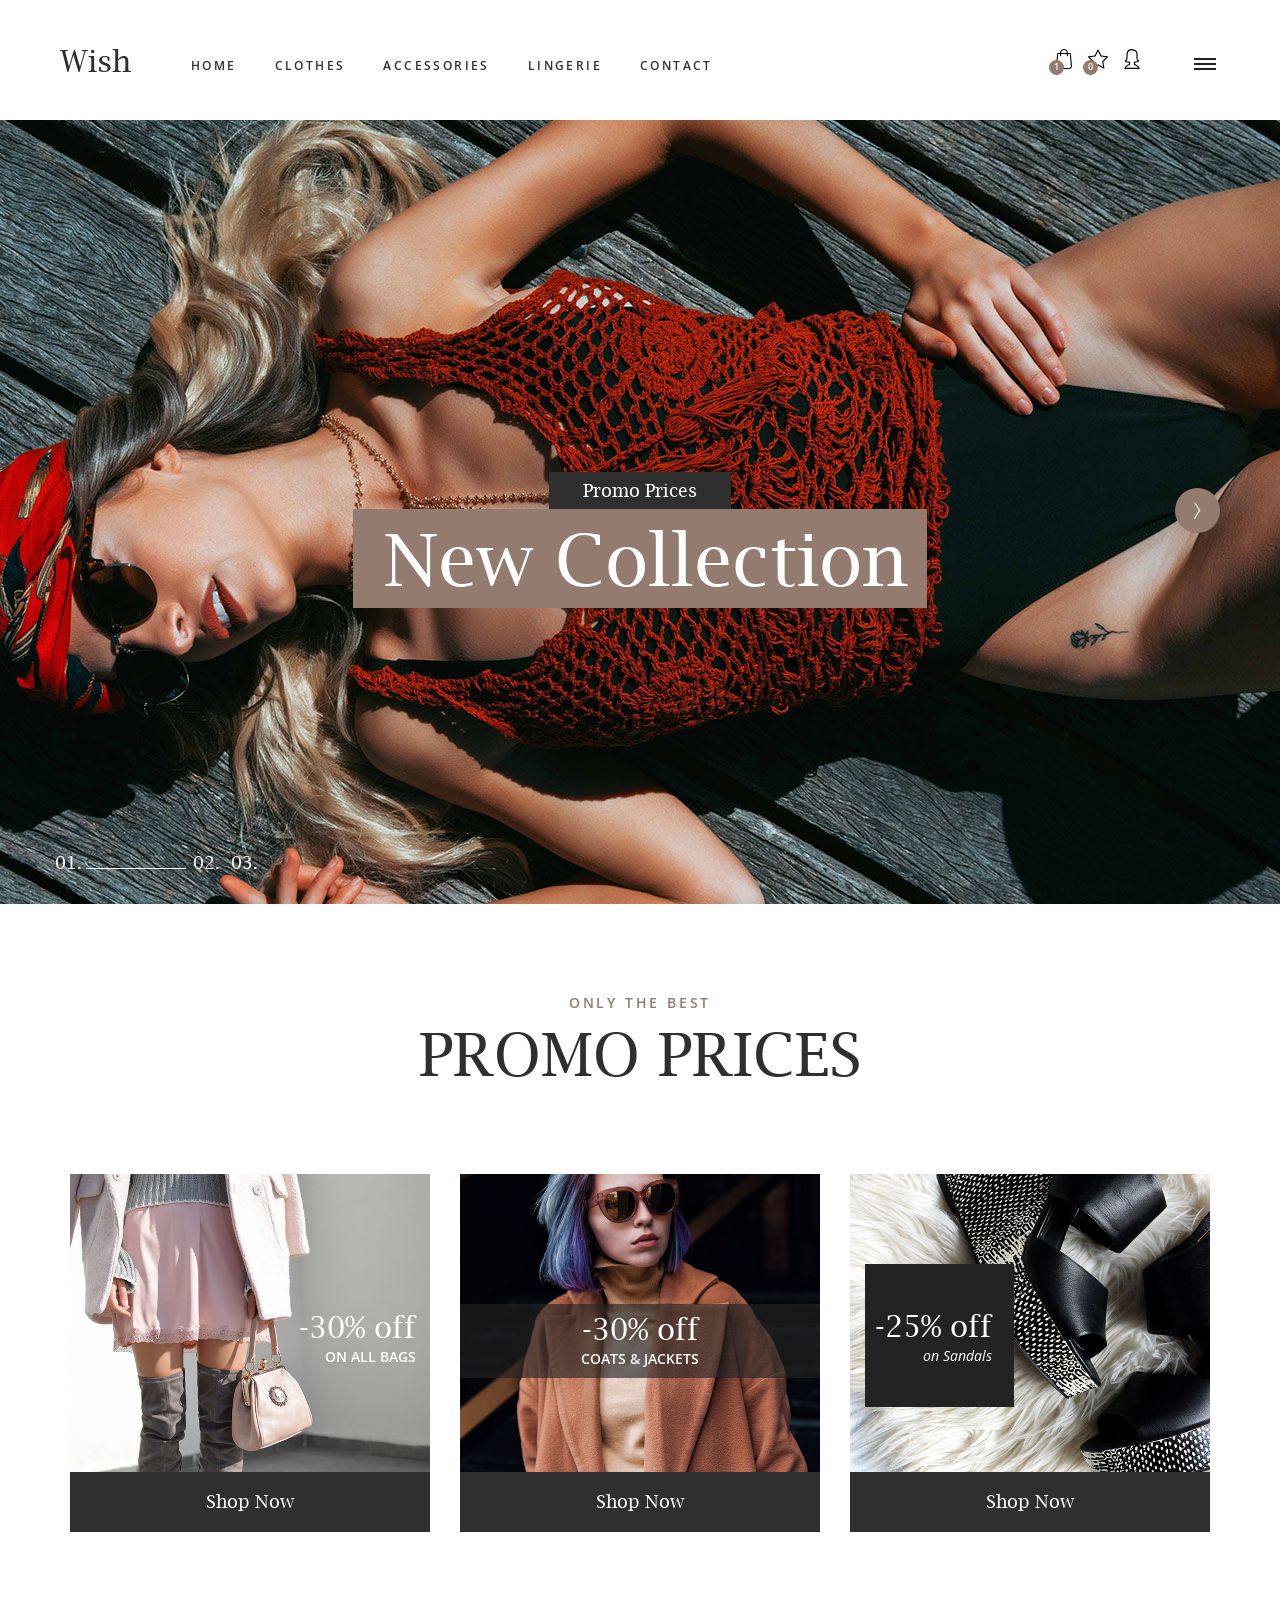
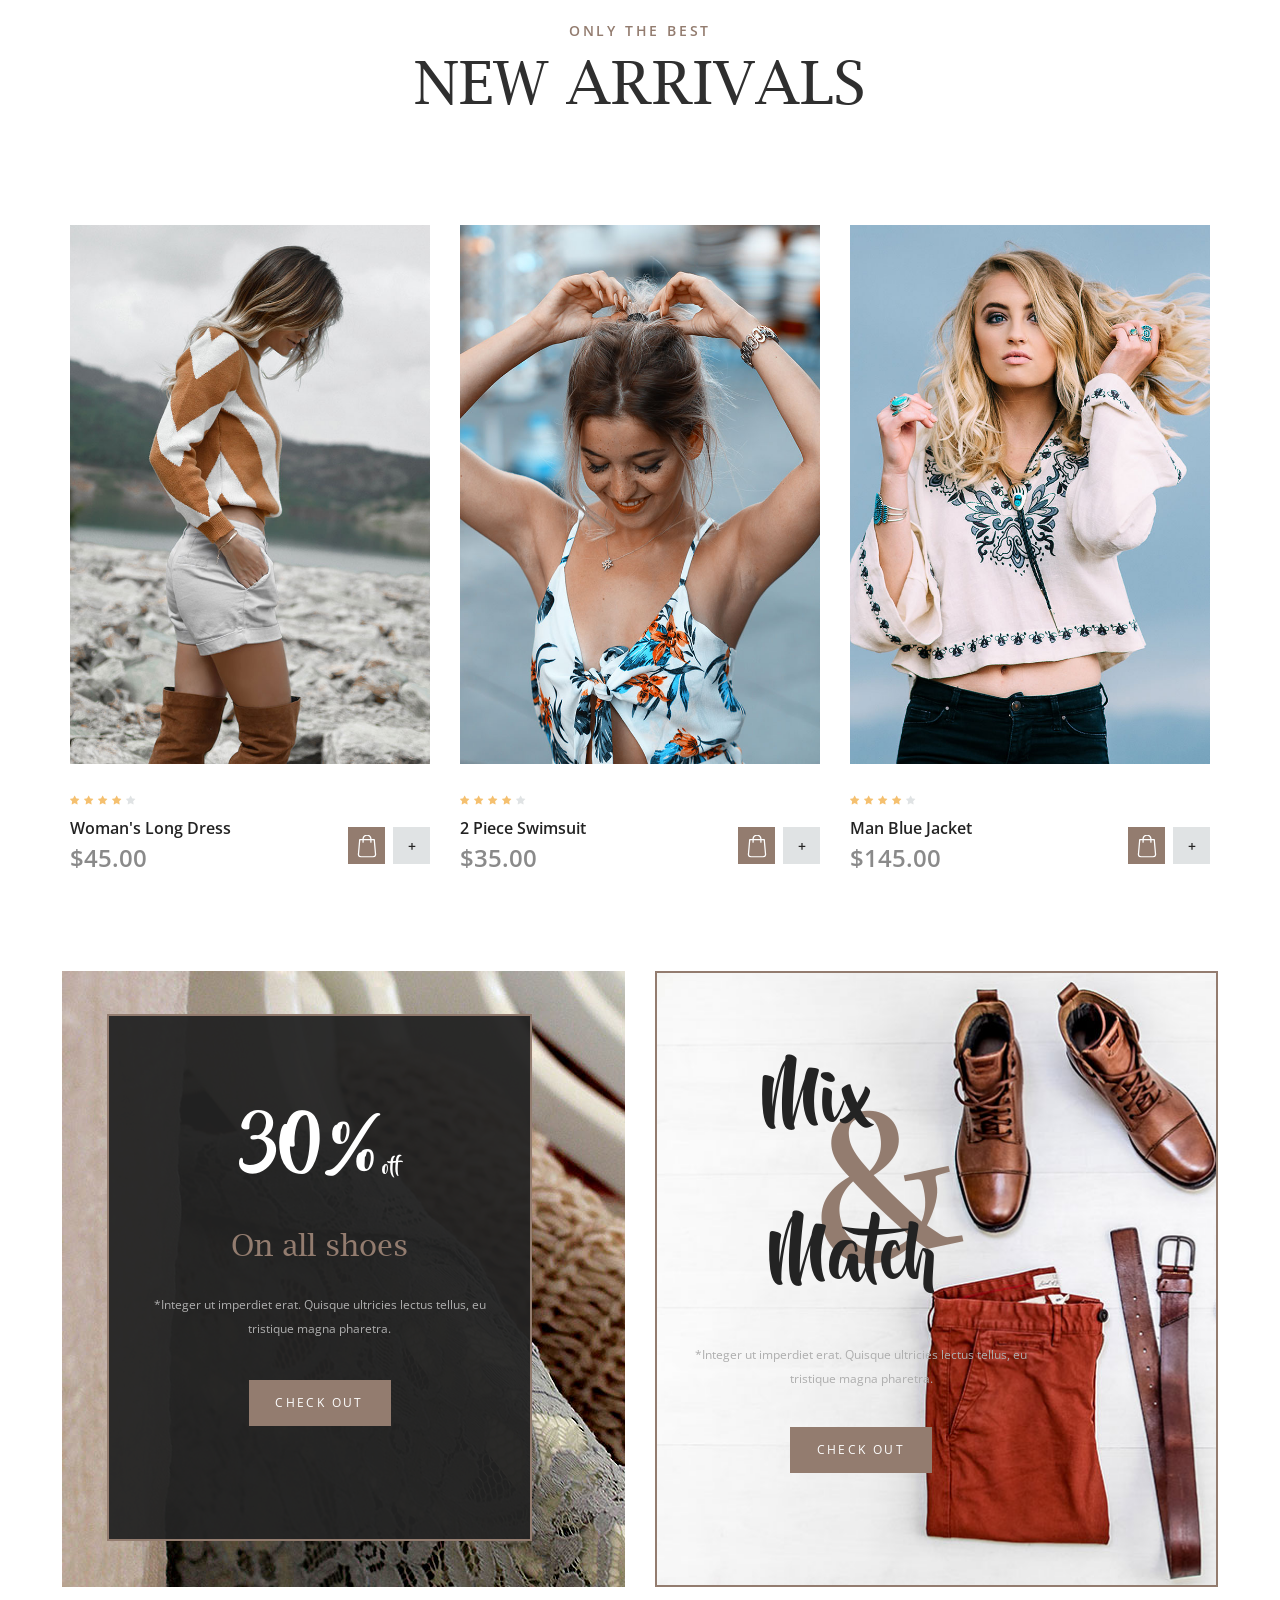
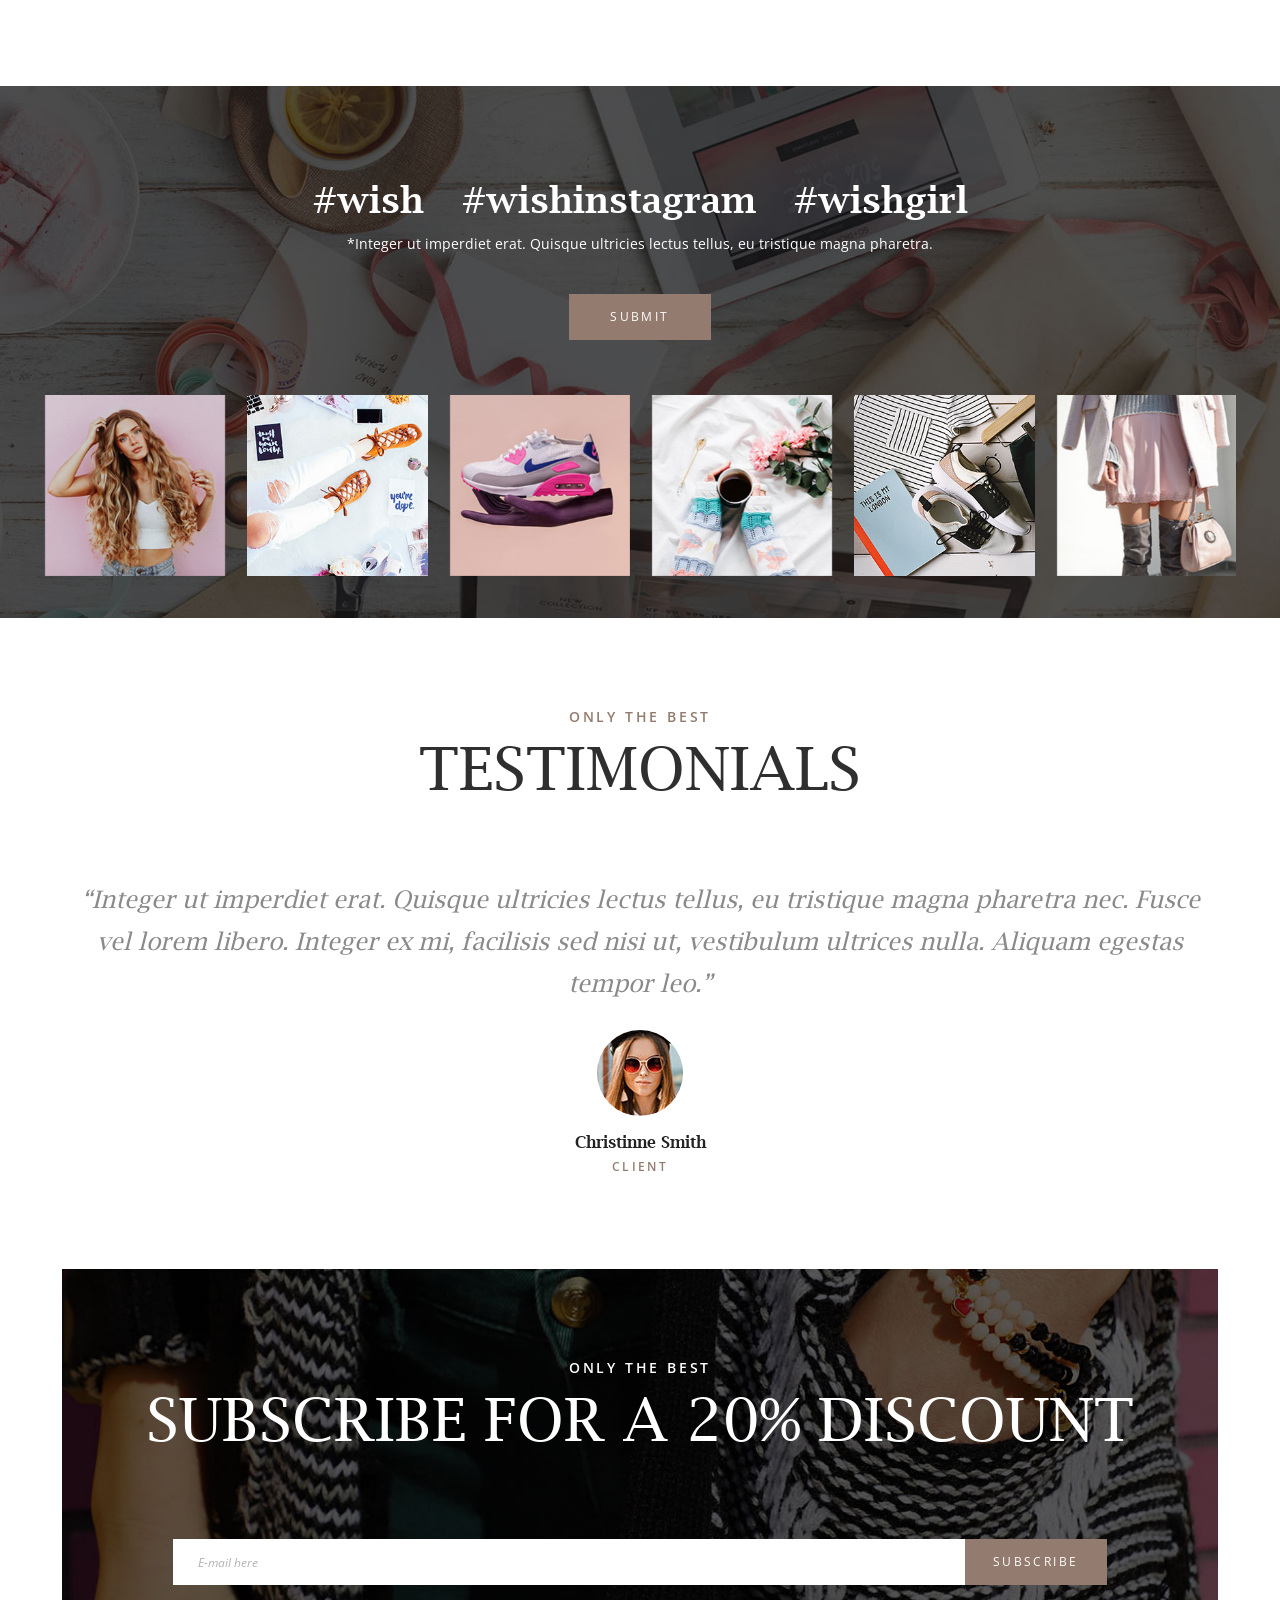
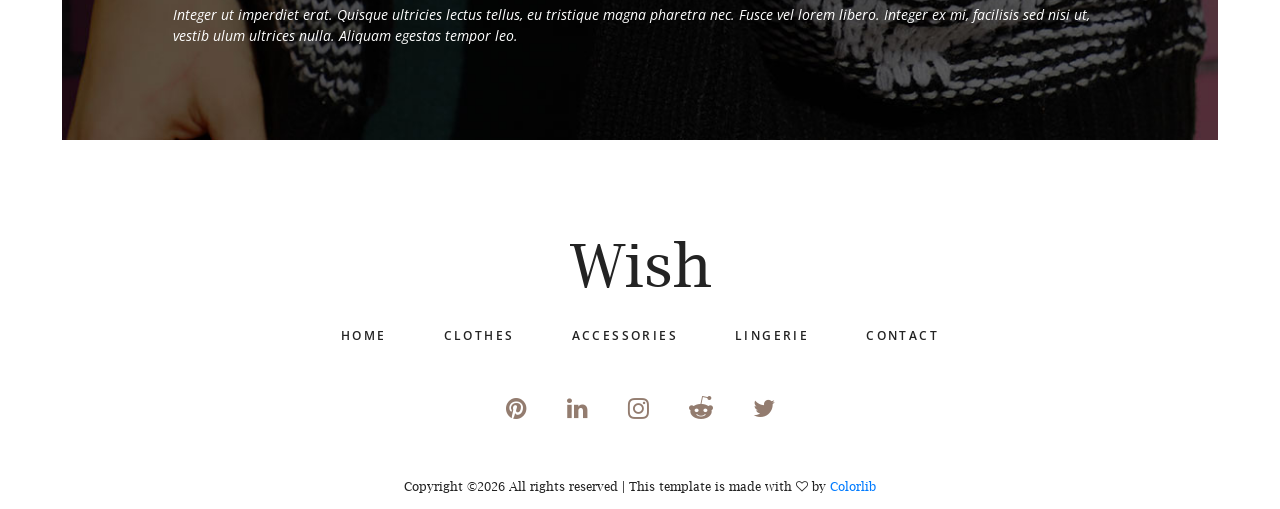
<file: Show room/index.html>
<!DOCTYPE html>
<html lang="en">
<head>
<title>Wish</title>
<meta charset="utf-8">
<meta http-equiv="X-UA-Compatible" content="IE=edge">
<meta name="description" content="Wish shop project">
<meta name="viewport" content="width=device-width, initial-scale=1">
<link rel="stylesheet" type="text/css" href="styles/bootstrap4/bootstrap.min.css">
<link href="plugins/font-awesome-4.7.0/css/font-awesome.min.css" rel="stylesheet" type="text/css">
<link rel="stylesheet" type="text/css" href="plugins/OwlCarousel2-2.2.1/owl.carousel.css">
<link rel="stylesheet" type="text/css" href="plugins/OwlCarousel2-2.2.1/owl.theme.default.css">
<link rel="stylesheet" type="text/css" href="plugins/OwlCarousel2-2.2.1/animate.css">
<link href="plugins/colorbox/colorbox.css" rel="stylesheet" type="text/css">
<link rel="stylesheet" type="text/css" href="styles/main_styles.css">
<link rel="stylesheet" type="text/css" href="styles/responsive.css">
</head>
<body>

<div class="super_container">
	
	<!-- Header -->

	<header class="header">
		<div class="header_inner d-flex flex-row align-items-center justify-content-start">
			<div class="logo"><a href="#">Wish</a></div>
			<nav class="main_nav">
				<ul>
					<li><a href="#">home</a></li>
					<li><a href="categories.html">clothes</a></li>
					<li><a href="categories.html">accessories</a></li>
					<li><a href="categories.html">lingerie</a></li>
					<li><a href="contact.html">contact</a></li>
				</ul>
			</nav>
			<div class="header_content ml-auto">
				<div class="search header_search">
					<form action="#">
						<input type="search" class="search_input" required="required">
						<button type="submit" id="search_button" class="search_button"><img src="images/magnifying-glass.svg" alt=""></button>
					</form>
				</div>
				<div class="shopping">
					<!-- Cart -->
					<a href="#">
						<div class="cart">
							<img src="images/shopping-bag.svg" alt="">
							<div class="cart_num_container">
								<div class="cart_num_inner">
									<div class="cart_num">1</div>
								</div>
							</div>
						</div>
					</a>
					<!-- Star -->
					<a href="#">
						<div class="star">
							<img src="images/star.svg" alt="">
							<div class="star_num_container">
								<div class="star_num_inner">
									<div class="star_num">0</div>
								</div>
							</div>
						</div>
					</a>
					<!-- Avatar -->
					<a href="#">
						<div class="avatar">
							<img src="images/avatar.svg" alt="">
						</div>
					</a>
				</div>
			</div>

			<div class="burger_container d-flex flex-column align-items-center justify-content-around menu_mm"><div></div><div></div><div></div></div>
		</div>
	</header>

	<!-- Menu -->

	<div class="menu d-flex flex-column align-items-end justify-content-start text-right menu_mm trans_400">
		<div class="menu_close_container"><div class="menu_close"><div></div><div></div></div></div>
		<div class="logo menu_mm"><a href="#">Wish</a></div>
		<div class="search">
			<form action="#">
				<input type="search" class="search_input menu_mm" required="required">
				<button type="submit" id="search_button_menu" class="search_button menu_mm"><img class="menu_mm" src="images/magnifying-glass.svg" alt=""></button>
			</form>
		</div>
		<nav class="menu_nav">
			<ul class="menu_mm">
				<li class="menu_mm"><a href="#">home</a></li>
				<li class="menu_mm"><a href="#">clothes</a></li>
				<li class="menu_mm"><a href="#">accessories</a></li>
				<li class="menu_mm"><a href="#">lingerie</a></li>
				<li class="menu_mm"><a href="#">contact</a></li>
			</ul>
		</nav>
	</div>

	<!-- Home -->

	<div class="home">
		
		<!-- Home Slider -->

		<div class="home_slider_container">
			<div class="owl-carousel owl-theme home_slider">
				
				<!-- Home Slider Item -->
				<div class="owl-item">
					<div class="home_slider_background" style="background-image:url(images/home_slider_1.jpg)"></div>
					<div class="home_slider_content">
						<div class="home_slider_content_inner">
							<div class="home_slider_subtitle">Promo Prices</div>
							<div class="home_slider_title">New Collection</div>
						</div>	
					</div>
				</div>

				<!-- Home Slider Item -->
				<div class="owl-item">
					<div class="home_slider_background" style="background-image:url(images/home_slider_1.jpg)"></div>
					<div class="home_slider_content">
						<div class="home_slider_content_inner">
							<div class="home_slider_subtitle">Promo Prices</div>
							<div class="home_slider_title">New Collection</div>
						</div>	
					</div>
				</div>

				<!-- Home Slider Item -->
				<div class="owl-item">
					<div class="home_slider_background" style="background-image:url(images/home_slider_1.jpg)"></div>
					<div class="home_slider_content">
						<div class="home_slider_content_inner">
							<div class="home_slider_subtitle">Promo Prices</div>
							<div class="home_slider_title">New Collection</div>
						</div>	
					</div>
				</div>

			</div>
			
			<!-- Home Slider Nav -->

			<div class="home_slider_next d-flex flex-column align-items-center justify-content-center"><img src="images/arrow_r.png" alt=""></div>

			<!-- Home Slider Dots -->

			<div class="home_slider_dots_container">
				<div class="container">
					<div class="row">
						<div class="col">
							<div class="home_slider_dots">
								<ul id="home_slider_custom_dots" class="home_slider_custom_dots">
									<li class="home_slider_custom_dot active">01.<div></div></li>
									<li class="home_slider_custom_dot">02.<div></div></li>
									<li class="home_slider_custom_dot">03.<div></div></li>
								</ul>
							</div>
						</div>
					</div>
				</div>		
			</div>
		</div>
	</div>

	<!-- Promo -->

	<div class="promo">
		<div class="container">
			<div class="row">
				<div class="col">
					<div class="section_title_container text-center">
						<div class="section_subtitle">only the best</div>
						<div class="section_title">promo prices</div>
					</div>
				</div>
			</div>
			<div class="row promo_container">

				<!-- Promo Item -->
				<div class="col-lg-4 promo_col">
					<div class="promo_item">
						<div class="promo_image">
							<img src="images/promo_1.jpg" alt="">
							<div class="promo_content promo_content_1">
								<div class="promo_title">-30% off</div>
								<div class="promo_subtitle">on all bags</div>
							</div>
						</div>
						<div class="promo_link"><a href="#">Shop Now</a></div>
					</div>
				</div>

				<!-- Promo Item -->
				<div class="col-lg-4 promo_col">
					<div class="promo_item">
						<div class="promo_image">
							<img src="images/promo_2.jpg" alt="">
							<div class="promo_content promo_content_2">
								<div class="promo_title">-30% off</div>
								<div class="promo_subtitle">coats & jackets</div>
							</div>
						</div>
						<div class="promo_link"><a href="#">Shop Now</a></div>
					</div>
				</div>

				<!-- Promo Item -->
				<div class="col-lg-4 promo_col">
					<div class="promo_item">
						<div class="promo_image">
							<img src="images/promo_3.jpg" alt="">
							<div class="promo_content promo_content_3">
								<div class="promo_title">-25% off</div>
								<div class="promo_subtitle">on Sandals</div>
							</div>
						</div>
						<div class="promo_link"><a href="#">Shop Now</a></div>
					</div>
				</div>

			</div>
		</div>
	</div>

	<!-- New Arrivals -->

	<div class="arrivals">
		<div class="container">
			<div class="row">
				<div class="col">
					<div class="section_title_container text-center">
						<div class="section_subtitle">only the best</div>
						<div class="section_title">new arrivals</div>
					</div>
				</div>
			</div>
			<div class="row products_container">

				<!-- Product -->
				<div class="col-lg-4 product_col">
					<div class="product">
						<div class="product_image">
							<img src="images/product_1.jpg" alt="">
						</div>
						<div class="rating rating_4">
							<i class="fa fa-star"></i>
							<i class="fa fa-star"></i>
							<i class="fa fa-star"></i>
							<i class="fa fa-star"></i>
							<i class="fa fa-star"></i>
						</div>
						<div class="product_content clearfix">
							<div class="product_info">
								<div class="product_name"><a href="product.html">Woman's Long Dress</a></div>
								<div class="product_price">$45.00</div>
							</div>
							<div class="product_options">
								<div class="product_buy product_option"><img src="images/shopping-bag-white.svg" alt=""></div>
								<div class="product_fav product_option">+</div>
							</div>
						</div>
					</div>
				</div>

				<!-- Product -->
				<div class="col-lg-4 product_col">
					<div class="product">
						<div class="product_image">
							<img src="images/product_2.jpg" alt="">
						</div>
						<div class="rating rating_4">
							<i class="fa fa-star"></i>
							<i class="fa fa-star"></i>
							<i class="fa fa-star"></i>
							<i class="fa fa-star"></i>
							<i class="fa fa-star"></i>
						</div>
						<div class="product_content clearfix">
							<div class="product_info">
								<div class="product_name"><a href="product.html">2 Piece Swimsuit</a></div>
								<div class="product_price">$35.00</div>
							</div>
							<div class="product_options">
								<div class="product_buy product_option"><img src="images/shopping-bag-white.svg" alt=""></div>
								<div class="product_fav product_option">+</div>
							</div>
						</div>
					</div>
				</div>

				<!-- Product -->
				<div class="col-lg-4 product_col">
					<div class="product">
						<div class="product_image">
							<img src="images/product_3.jpg" alt="">
						</div>
						<div class="rating rating_4">
							<i class="fa fa-star"></i>
							<i class="fa fa-star"></i>
							<i class="fa fa-star"></i>
							<i class="fa fa-star"></i>
							<i class="fa fa-star"></i>
						</div>
						<div class="product_content clearfix">
							<div class="product_info">
								<div class="product_name"><a href="product.html">Man Blue Jacket</a></div>
								<div class="product_price">$145.00</div>
							</div>
							<div class="product_options">
								<div class="product_buy product_option"><img src="images/shopping-bag-white.svg" alt=""></div>
								<div class="product_fav product_option">+</div>
							</div>
						</div>
					</div>
				</div>

			</div>
		</div>
	</div>

	<!-- Extra -->

	<div class="extra clearfix">
		<div class="extra_promo extra_promo_1">
			<div class="extra_promo_image" style="background-image:url(images/extra_1.jpg)"></div>
			<div class="extra_1_content d-flex flex-column align-items-center justify-content-center text-center">
				<div class="extra_1_price">30%<span>off</span></div>
				<div class="extra_1_title">On all shoes</div>
				<div class="extra_1_text">*Integer ut imperdiet erat. Quisque ultricies lectus tellus, eu tristique magna pharetra.</div>
				<div class="button extra_1_button"><a href="checkout.html">check out</a></div>
			</div>
		</div>
		<div class="extra_promo extra_promo_2">
			<div class="extra_promo_image" style="background-image:url(images/extra_2.jpg)"></div>
			<div class="extra_2_content d-flex flex-column align-items-center justify-content-center text-center">
				<div class="extra_2_title">
					<div class="extra_2_center">&</div>
					<div class="extra_2_top">Mix</div>
					<div class="extra_2_bottom">Match</div>
				</div>
				<div class="extra_2_text">*Integer ut imperdiet erat. Quisque ultricies lectus tellus, eu tristique magna pharetra.</div>
				<div class="button extra_2_button"><a href="checkout.html">check out</a></div>
			</div>
		</div>
	</div>

	<!-- Gallery -->

	<div class="gallery">
		<div class="gallery_image" style="background-image:url(images/gallery.jpg)"></div>
		<div class="container">
			<div class="row">
				<div class="col">
					<div class="gallery_title text-center">
						<ul>
							<li><a href="#">#wish</a></li>
							<li><a href="#">#wishinstagram</a></li>
							<li><a href="#">#wishgirl</a></li>
						</ul>
					</div>
					<div class="gallery_text text-center">*Integer ut imperdiet erat. Quisque ultricies lectus tellus, eu tristique magna pharetra.</div>
					<div class="button gallery_button"><a href="#">submit</a></div>
				</div>
			</div>
		</div>	
		<div class="gallery_slider_container">
			
			<!-- Gallery Slider -->
			<div class="owl-carousel owl-theme gallery_slider">
				
				<!-- Gallery Item -->
				<div class="owl-item gallery_item">
					<a class="colorbox" href="images/gallery_1.jpg">
						<img src="images/gallery_1.jpg" alt="">
					</a>
				</div>

				<!-- Gallery Item -->
				<div class="owl-item gallery_item">
					<a class="colorbox" href="images/gallery_2.jpg">
						<img src="images/gallery_2.jpg" alt="">
					</a>
				</div>

				<!-- Gallery Item -->
				<div class="owl-item gallery_item">
					<a class="colorbox" href="images/gallery_3.jpg">
						<img src="images/gallery_3.jpg" alt="">
					</a>
				</div>

				<!-- Gallery Item -->
				<div class="owl-item gallery_item">
					<a class="colorbox" href="images/gallery_4.jpg">
						<img src="images/gallery_4.jpg" alt="">
					</a>
				</div>

				<!-- Gallery Item -->
				<div class="owl-item gallery_item">
					<a class="colorbox" href="images/gallery_5.jpg">
						<img src="images/gallery_5.jpg" alt="">
					</a>
				</div>

				<!-- Gallery Item -->
				<div class="owl-item gallery_item">
					<a class="colorbox" href="images/gallery_6.jpg">
						<img src="images/gallery_6.jpg" alt="">
					</a>
				</div>

			</div>
		</div>	
	</div>

	<!-- Testimonials -->

	<div class="testimonials">
		<div class="container">
			<div class="row">
				<div class="col">
					<div class="section_title_container text-center">
						<div class="section_subtitle">only the best</div>
						<div class="section_title">testimonials</div>
					</div>
				</div>
			</div>
			<div class="row test_slider_container">
				<div class="col">

					<!-- Testimonials Slider -->
					<div class="owl-carousel owl-theme test_slider text-center">

						<!-- Testimonial Item -->
						<div class="owl-item">
							<div class="test_text">“Integer ut imperdiet erat. Quisque ultricies lectus tellus, eu tristique magna pharetra nec. Fusce vel lorem libero. Integer ex mi, facilisis sed nisi ut, vestibulum ultrices nulla. Aliquam egestas tempor leo.”</div>
							<div class="test_content">
								<div class="test_image"><img src="images/testimonials.jpg" alt=""></div>
								<div class="test_name">Christinne Smith</div>
								<div class="test_title">client</div>
							</div>
						</div>

						<!-- Testimonial Item -->
						<div class="owl-item">
							<div class="test_text">“Integer ut imperdiet erat. Quisque ultricies lectus tellus, eu tristique magna pharetra nec. Fusce vel lorem libero. Integer ex mi, facilisis sed nisi ut, vestibulum ultrices nulla. Aliquam egestas tempor leo.”</div>
							<div class="test_content">
								<div class="test_image"><img src="images/testimonials.jpg" alt=""></div>
								<div class="test_name">Christinne Smith</div>
								<div class="test_title">client</div>
							</div>
						</div>

						<!-- Testimonial Item -->
						<div class="owl-item">
							<div class="test_text">“Integer ut imperdiet erat. Quisque ultricies lectus tellus, eu tristique magna pharetra nec. Fusce vel lorem libero. Integer ex mi, facilisis sed nisi ut, vestibulum ultrices nulla. Aliquam egestas tempor leo.”</div>
							<div class="test_content">
								<div class="test_image"><img src="images/testimonials.jpg" alt=""></div>
								<div class="test_name">Christinne Smith</div>
								<div class="test_title">client</div>
							</div>
						</div>

					</div>

				</div>
			</div>
		</div>
	</div>

	<!-- Newsletter -->

	<div class="newsletter">
		<div class="newsletter_content">
			<div class="newsletter_image" style="background-image:url(images/newsletter.jpg)"></div>
			<div class="container">
				<div class="row">
					<div class="col">
						<div class="section_title_container text-center">
							<div class="section_subtitle">only the best</div>
							<div class="section_title">subscribe for a 20% discount</div>
						</div>
					</div>
				</div>
				<div class="row newsletter_container">
					<div class="col-lg-10 offset-lg-1">
						<div class="newsletter_form_container">
							<form action="#">
								<input type="email" class="newsletter_input" required="required" placeholder="E-mail here">
								<button type="submit" class="newsletter_button">subscribe</button>
							</form>
						</div>
						<div class="newsletter_text">Integer ut imperdiet erat. Quisque ultricies lectus tellus, eu tristique magna pharetra nec. Fusce vel lorem libero. Integer ex mi, facilisis sed nisi ut, vestib ulum ultrices nulla. Aliquam egestas tempor leo.</div>
					</div>
				</div>
			</div>
		</div>
	</div>

	<!-- Footer -->

	<footer class="footer">
		<div class="container">
			<div class="row">
				<div class="col text-center">
					<div class="footer_logo"><a href="#">Wish</a></div>
					<nav class="footer_nav">
						<ul>
							<li><a href="index.html">home</a></li>
							<li><a href="categories.html">clothes</a></li>
							<li><a href="categories.html">accessories</a></li>
							<li><a href="categories.html">lingerie</a></li>
							<li><a href="contact.html">contact</a></li>
						</ul>
					</nav>
					<div class="footer_social">
						<ul>
							<li><a href="#"><i class="fa fa-pinterest" aria-hidden="true"></i></a></li>
							<li><a href="#"><i class="fa fa-linkedin" aria-hidden="true"></i></a></li>
							<li><a href="#"><i class="fa fa-instagram" aria-hidden="true"></i></a></li>
							<li><a href="#"><i class="fa fa-reddit-alien" aria-hidden="true"></i></a></li>
							<li><a href="#"><i class="fa fa-twitter" aria-hidden="true"></i></a></li>
						</ul>
					</div>
					<div class="copyright"><!-- Link back to Colorlib can't be removed. Template is licensed under CC BY 3.0. -->
Copyright &copy;<script>document.write(new Date().getFullYear());</script> All rights reserved | This template is made with <i class="fa fa-heart-o" aria-hidden="true"></i> by <a href="https://colorlib.com" target="_blank">Colorlib</a>
<!-- Link back to Colorlib can't be removed. Template is licensed under CC BY 3.0. --></div>
				</div>
			</div>
		</div>
	</footer>
</div>

<script src="js/jquery-3.2.1.min.js"></script>
<script src="styles/bootstrap4/popper.js"></script>
<script src="styles/bootstrap4/bootstrap.min.js"></script>
<script src="plugins/OwlCarousel2-2.2.1/owl.carousel.js"></script>
<script src="plugins/easing/easing.js"></script>
<script src="plugins/parallax-js-master/parallax.min.js"></script>
<script src="plugins/colorbox/jquery.colorbox-min.js"></script>
<script src="js/custom.js"></script>
</body>
</html>
</file>
<file: Show room/plugins/colorbox/colorbox.css>
/*
    Colorbox Core Style:
    The following CSS is consistent between example themes and should not be altered.
*/
#colorbox, #cboxOverlay, #cboxWrapper{position:absolute; top:0; left:0; z-index:9999; overflow:hidden; -webkit-transform: translate3d(0,0,0);}
#cboxWrapper {max-width:none;}
#cboxOverlay{position:fixed; width:100%; height:100%;}
#cboxMiddleLeft, #cboxBottomLeft{clear:left;}
#cboxContent{position:relative;}
#cboxLoadedContent{overflow:auto; -webkit-overflow-scrolling: touch;}
#cboxTitle{margin:0;}
#cboxLoadingOverlay, #cboxLoadingGraphic{position:absolute; top:0; left:0; width:100%; height:100%;}
#cboxPrevious, #cboxNext, #cboxClose, #cboxSlideshow{cursor:pointer;}
.cboxPhoto{float:left; margin:auto; border:0; display:block; max-width:none; -ms-interpolation-mode:bicubic;}
.cboxIframe{width:100%; height:100%; display:block; border:0; padding:0; margin:0;}
#colorbox, #cboxContent, #cboxLoadedContent{box-sizing:content-box; -moz-box-sizing:content-box; -webkit-box-sizing:content-box;}

/* 
    User Style:
    Change the following styles to modify the appearance of Colorbox.  They are
    ordered & tabbed in a way that represents the nesting of the generated HTML.
*/
#cboxOverlay
{
    /*background:url(images/overlay.png) repeat 0 0;*/
    background: rgba(0,0,0,0.95);
    opacity: 0.9; filter: alpha(opacity = 90);
}
#colorbox{outline:0;}
    #cboxTopLeft{width:21px; height:21px; background:url(images/controls.png) no-repeat -101px 0;}
    #cboxTopRight{width:21px; height:21px; background:url(images/controls.png) no-repeat -130px 0;}
    #cboxBottomLeft{width:21px; height:21px; background:url(images/controls.png) no-repeat -101px -29px;}
    #cboxBottomRight{width:21px; height:21px; background:url(images/controls.png) no-repeat -130px -29px;}
    #cboxMiddleLeft{width:21px; background:url(images/controls.png) left top repeat-y;}
    #cboxMiddleRight{width:21px; background:url(images/controls.png) right top repeat-y;}
    #cboxTopCenter{height:21px; background:url(images/border.png) 0 0 repeat-x;}
    #cboxBottomCenter{height:21px; background:url(images/border.png) 0 -29px repeat-x;}
    #cboxContent{background:#fff; overflow:hidden;}
        .cboxIframe{background:#fff;}
        #cboxError{padding:50px; border:1px solid #ccc;}
        #cboxLoadedContent{margin-bottom:28px;}
        #cboxTitle{position:absolute; bottom:4px; left:0; text-align:center; width:100%; color:#949494;}
        #cboxCurrent{position:absolute; bottom:4px; left:58px; color:#949494;}
        #cboxLoadingOverlay{background:url(images/loading_background.png) no-repeat center center;}
        #cboxLoadingGraphic{background:url(images/loading.gif) no-repeat center center;}

        /* these elements are buttons, and may need to have additional styles reset to avoid unwanted base styles */
        #cboxPrevious, #cboxNext, #cboxSlideshow, #cboxClose {border:0; padding:0; margin:0; overflow:visible; width:auto; background:none; }
        
        /* avoid outlines on :active (mouseclick), but preserve outlines on :focus (tabbed navigating) */
        #cboxPrevious:active, #cboxNext:active, #cboxSlideshow:active, #cboxClose:active {outline:0;}

        #cboxSlideshow{position:absolute; bottom:4px; right:30px; color:#0092ef;}
        #cboxPrevious{position:absolute; bottom:0; left:0; background:url(images/controls.png) no-repeat -75px 0; width:25px; height:25px; text-indent:-9999px;}
        #cboxPrevious:hover{background-position:-75px -25px;}
        #cboxNext{position:absolute; bottom:0; left:27px; background:url(images/controls.png) no-repeat -50px 0; width:25px; height:25px; text-indent:-9999px;}
        #cboxNext:hover{background-position:-50px -25px;}
        #cboxClose{position:absolute; bottom:0; right:0; background:url(images/controls.png) no-repeat -25px 0; width:25px; height:25px; text-indent:-9999px;}
        #cboxClose:hover{background-position:-25px -25px;}

/*
  The following fixes a problem where IE7 and IE8 replace a PNG's alpha transparency with a black fill
  when an alpha filter (opacity change) is set on the element or ancestor element.  This style is not applied to or needed in IE9.
  See: http://jacklmoore.com/notes/ie-transparency-problems/
*/
.cboxIE #cboxTopLeft,
.cboxIE #cboxTopCenter,
.cboxIE #cboxTopRight,
.cboxIE #cboxBottomLeft,
.cboxIE #cboxBottomCenter,
.cboxIE #cboxBottomRight,
.cboxIE #cboxMiddleLeft,
.cboxIE #cboxMiddleRight {
    filter: progid:DXImageTransform.Microsoft.gradient(startColorstr=#00FFFFFF,endColorstr=#00FFFFFF);
}
</file>
<file: Show room/styles/main_styles.css>
@charset "utf-8";
/* CSS Document */

/******************************

[Table of Contents]

1. Fonts
2. Body and some general stuff
3. Header
	3.1 Header - Logo
	3.2 Header - Main Navigation
	3.3 Header - Search
	3.4 Header - Shopping
	3.5 Header - Burger
4. Home
	4.1 Home Slider
5. Menu
6. Promo
7. New Arrivals
8. Extra
9. Gallery
10. Testimonials
11. Newsletter
12. Footer


******************************/

/***********
1. Fonts
***********/

@import url('https://fonts.googleapis.com/css?family=Open+Sans:300,400,600,700,800');
@font-face
{
	font-family: 'Lucida';
	src: url('../fonts/lucida_bright_regular.ttf')  format('truetype');
}
@font-face
{
	font-family: 'Lucida';
	src: url('../fonts/lucida_bright_demi.ttf')  format('truetype');
	font-weight: 700;
}
@font-face
{
	font-family: 'Beyond';
	src: url('../fonts/beyond_the_mountains.otf')  format('opentype'),
		 url('../fonts/beyond_the_mountains.ttf')  format('truetype');
}

/*********************************
2. Body and some general stuff
*********************************/

*
{
	margin: 0;
	padding: 0;
	-webkit-font-smoothing: antialiased;
	-webkit-text-shadow: rgba(0,0,0,.01) 0 0 1px;
	text-shadow: rgba(0,0,0,.01) 0 0 1px;
}
body
{
	font-family: 'Open Sans', sans-serif;
	font-size: 14px;
	font-weight: 400;
	background: #FFFFFF;
	color: #2f2f2f;
}
div
{
	display: block;
	position: relative;
	-webkit-box-sizing: border-box;
    -moz-box-sizing: border-box;
    box-sizing: border-box;
}
ul
{
	list-style: none;
	margin-bottom: 0px;
}
p
{
	font-family: 'Open Sans', sans-serif;
	font-size: 14px;
	line-height: 2;
	font-weight: 400;
	color: #929191;
	-webkit-font-smoothing: antialiased;
	-webkit-text-shadow: rgba(0,0,0,.01) 0 0 1px;
	text-shadow: rgba(0,0,0,.01) 0 0 1px;
}
p a
{
	display: inline;
	position: relative;
	color: inherit;
	border-bottom: solid 1px #ffa07f;
	-webkit-transition: all 200ms ease;
	-moz-transition: all 200ms ease;
	-ms-transition: all 200ms ease;
	-o-transition: all 200ms ease;
	transition: all 200ms ease;
}
a, a:hover, a:visited, a:active, a:link
{
	text-decoration: none;
	-webkit-font-smoothing: antialiased;
	-webkit-text-shadow: rgba(0,0,0,.01) 0 0 1px;
	text-shadow: rgba(0,0,0,.01) 0 0 1px;
}
p a:active
{
	position: relative;
	color: #FF6347;
}
p a:hover
{
	color: #FFFFFF;
	background: #ffa07f;
}
p a:hover::after
{
	opacity: 0.2;
}
::selection
{
	
}
p::selection
{
	
}
h1{font-size: 48px;}
h2{font-size: 36px;}
h3{font-size: 24px;}
h4{font-size: 18px;}
h5{font-size: 14px;}
h1, h2, h3, h4, h5, h6
{
	font-family: 'Open Sans', sans-serif;
	-webkit-font-smoothing: antialiased;
	-webkit-text-shadow: rgba(0,0,0,.01) 0 0 1px;
	text-shadow: rgba(0,0,0,.01) 0 0 1px;
}
h1::selection, 
h2::selection, 
h3::selection, 
h4::selection, 
h5::selection, 
h6::selection
{
	
}
.form-control
{
	color: #db5246;
}
section
{
	display: block;
	position: relative;
	box-sizing: border-box;
}
.clear
{
	clear: both;
}
.clearfix::before, .clearfix::after
{
	content: "";
	display: table;
}
.clearfix::after
{
	clear: both;
}
.clearfix
{
	zoom: 1;
}
.float_left
{
	float: left;
}
.float_right
{
	float: right;
}
.trans_200
{
	-webkit-transition: all 200ms ease;
	-moz-transition: all 200ms ease;
	-ms-transition: all 200ms ease;
	-o-transition: all 200ms ease;
	transition: all 200ms ease;
}
.trans_300
{
	-webkit-transition: all 300ms ease;
	-moz-transition: all 300ms ease;
	-ms-transition: all 300ms ease;
	-o-transition: all 300ms ease;
	transition: all 300ms ease;
}
.trans_400
{
	-webkit-transition: all 400ms ease;
	-moz-transition: all 400ms ease;
	-ms-transition: all 400ms ease;
	-o-transition: all 400ms ease;
	transition: all 400ms ease;
}
.trans_500
{
	-webkit-transition: all 500ms ease;
	-moz-transition: all 500ms ease;
	-ms-transition: all 500ms ease;
	-o-transition: all 500ms ease;
	transition: all 500ms ease;
}
.fill_height
{
	height: 100%;
}
.super_container
{
	width: 100%;
	overflow: hidden;
}
.prlx_parent
{
	overflow: hidden;
}
.prlx
{
	height: 130% !important;
}
.nopadding
{
	padding: 0px !important;
}
.section_title_container
{

}
.section_subtitle
{
	font-size: 14px;
	font-weight: 600;
	color: #937c6f;
	text-transform: uppercase;
	letter-spacing: 0.2em;
}
.section_title
{
	font-family: 'Lucida', serif;
	font-size: 60px;
	text-transform: uppercase;
	color: #2f2f2f;
	margin-top: -4px;
}
.button
{
	width: 142px;
	height: 46px;
	background: #937c6f;
	text-align: center;
	-webkit-transition: all 200ms ease;
	-moz-transition: all 200ms ease;
	-ms-transition: all 200ms ease;
	-o-transition: all 200ms ease;
	transition: all 200ms ease;
}
.button a
{
	display: block;
	font-size: 12px;
	text-transform: uppercase;
	color: #FFFFFF;
	letter-spacing: 0.2em;
	line-height: 46px;
	-webkit-transition: all 200ms ease;
	-moz-transition: all 200ms ease;
	-ms-transition: all 200ms ease;
	-o-transition: all 200ms ease;
	transition: all 200ms ease;
}
.button:hover
{
	background: #e0e3e4;
}
.button:hover a
{
	color: #232323;
}

/*********************************
3. Header
*********************************/

.header
{
	position: fixed;
	top: 0;
	left: 0;
	width: 100%;
	height: 120px;
	background: #FFFFFF;
	z-index: 100;
	padding-left: 60px;
	padding-right: 64px;
	-webkit-transition: all 200ms ease;
	-moz-transition: all 200ms ease;
	-ms-transition: all 200ms ease;
	-o-transition: all 200ms ease;
	transition: all 200ms ease;
}
.header.scrolled
{
	height: 80px;
}
.header_inner
{
	width: 100%;
	height: 100%;
}

/*********************************
3.1 Header - Logo
*********************************/

.logo a
{
	font-family: 'Lucida', serif;
	font-size: 30px;
	color: #2f2f2f;
}

/*********************************
3.2 Header - Main Navigation
*********************************/

.main_nav
{
	padding-left: 252px;
	-webkit-transform: translateY(4px);
	-moz-transform: translateY(4px);
	-ms-transform: translateY(4px);
	-o-transform: translateY(4px);
	transform: translateY(4px);
}
.main_nav ul li
{
	display: inline-block;
	margin-right: 50px;
}
.main_nav ul li:last-child
{
	margin-right: 0;
}
.main_nav ul li a
{
	font-size: 12px;
	text-transform: uppercase;
	color: #2f2f2f;
	font-weight: 600;
	letter-spacing: 0.2em;
	-webkit-transition: all 200ms ease;
	-moz-transition: all 200ms ease;
	-ms-transition: all 200ms ease;
	-o-transition: all 200ms ease;
	transition: all 200ms ease;
}
.main_nav ul li a:hover
{
	color: #937c6f;
}

/*********************************
3.3 Header - Search
*********************************/

.search
{
	display: inline-block;
	width: 400px;
	-webkit-transform: translateY(2px);
	-moz-transform: translateY(2px);
	-ms-transform: translateY(2px);
	-o-transform: translateY(2px);
	transform: translateY(2px);
}
.search_input
{
	width: 100%;
	height: 43px;
	background: #f9f5f5;
	border: none;
	outline: none;
	padding-left: 20px;
}
.search_button
{
	position: absolute;
	top: 45%;
	-webkit-transform: translateY(-50%);
	-moz-transform: translateY(-50%);
	-ms-transform: translateY(-50%);
	-o-transform: translateY(-50%);
	transform: translateY(-50%);
	right: 10px;
	width: 19px;
	height: 19px;
	background: transparent;
	border: none;
	outline: none;
}
.search_button:focus
{
	outline: none !important;
}
.search_button img
{
	max-width: 100%;
}

/*********************************
3.4 Header - Shopping
*********************************/

.shopping
{
	display: inline-block;
	margin-left: 111px;
	padding-right: 161px;
	-webkit-transform: translateY(-2px);
	-moz-transform: translateY(-2px);
	-ms-transform: translateY(-2px);
	-o-transform: translateY(-2px);
	transform: translateY(-2px);
}
.shopping a
{
	display: inline-block;
	margin-right: 10px;
}
.shopping a:last-child
{
	margin-right: 0;
}
.cart_num_container,
.star_num_container
{
	position: absolute;
	top: 13px;
	left: -5px;
	width: 15px;
	height: 15px;
	background: #937c6f;
	border-radius: 50%;
}
.cart_num_inner,
.star_num_inner
{
	width: 100%;
	height: 100%;
}
.cart_num,
.star_num
{
	position: absolute;
	top: 50%;
	left: 50%;
	-webkit-transform: translate(-50%, -50%);
	-moz-transform: translate(-50%, -50%);
	-ms-transform: translate(-50%, -50%);
	-o-transform: translate(-50%, -50%);
	transform: translate(-50%, -50%);
	font-size: 9px;
	font-weight: 600;
	color: #FFFFFF;
}
.star img
{
	width: 20px;
	height: 20px;
}
.avatar img
{
	width: 20px;
	height: 20px;
}

/*********************************
3.5 Header - Burger
*********************************/

.burger_container
{
	position: absolute;
	top: calc(50% + 4px);
	-webkit-transform: translateY(-50%);
	-moz-transform: translateY(-50%);
	-ms-transform: translateY(-50%);
	-o-transform: translateY(-50%);
	transform: translateY(-50%);
	right: 0;
	width: 22px;
	height: 16px;
	cursor: pointer;
}
.burger_container div
{
	width: 100%;
	height: 2px;
	background: #232323;
	-webkit-transition: all 200ms ease;
	-moz-transition: all 200ms ease;
	-ms-transition: all 200ms ease;
	-o-transition: all 200ms ease;
	transition: all 200ms ease;
	pointer-events: none;
}
.burger_container:hover div
{
	background: #937c6f;
}

/*********************************
4. Home
*********************************/

.home
{
	width: 100%;
	height: 904px;
	background: #FFFFFF;
}

/*********************************
4.1 Home Slider
*********************************/

.home_slider_container
{
	width: 100%;
	height: 100%;
}
.home_slider_background
{
	position: absolute;
	top: 0;
	left: 0;
	width: 100%;
	height: 100%;
	background-repeat: no-repeat;
	background-size: cover;
	background-position: center center;
}
.home_slider_content
{
	position: absolute;
	top: 56.3%;
	left: 50%;
	-webkit-transform: translateX(-50%);
	-moz-transform: translateX(-50%);
	-ms-transform: translateX(-50%);
	-o-transform: translateX(-50%);
	transform: translateX(-50%);
	z-index: 10;
}
.home_slider_content_inner
{
	background: #937c6f;
}
.home_slider_title
{
	font-family: 'Lucida', serif;
	font-size: 72px;
	color: #FFFFFF;
	height: 99px;
	line-height: 99px;
	padding-left: 31px;
	padding-right: 19px;
	white-space: nowrap;
}
.home_slider_subtitle
{
	position: absolute;
	left: 50%;
	-webkit-transform: translateX(-50%);
	-moz-transform: translateX(-50%);
	-ms-transform: translateX(-50%);
	-o-transform: translateX(-50%);
	transform: translateX(-50%);
	top: -37px;
	height: 37px;
	background: #2f2f2f;
	color: #FFFFFF;
	padding-left: 34px;
	padding-right: 34px;
	line-height: 37px;
	font-family: 'Lucida', serif;
	font-size: 18px;
	white-space: nowrap;
}
.home_slider_next
{
	position: absolute;
	top: 54%;
	right: 60px;
	width: 45px;
	height: 45px;
	background: #937c6f;
	z-index: 10;
	border-radius: 50%;
	cursor: pointer;
	-webkit-transition: all 200ms ease;
	-moz-transition: all 200ms ease;
	-ms-transition: all 200ms ease;
	-o-transition: all 200ms ease;
	transition: all 200ms ease;
}
.home_slider_next:hover
{
	background: #2f2f2f;
}
.home_slider_dots_container
{
	position: absolute;
	bottom: 0;
	left: 0;
	width: 100%;
	z-index: 10;
}
.home_slider_dots
{
	display: inline-block;
	position: absolute;
	top: -54px;
	left: 0;
}
.home_slider_dots ul
{
	display: inline-block;
}
.home_slider_dots ul li
{
	display: inline-block;
	position: relative;
	font-family: 'Lucida', serif;
	font-size: 18px;
	color: #FFFFFF;
	margin-right: 7px;
	cursor: pointer;
}
.home_slider_dots ul li:last-child
{
	margin-right: 0;
}
.home_slider_custom_dot div
{
	display: inline-block;
	width: 0px;
	height: 1px;
	background: #FFFFFF;
	-webkit-transition: all 200ms ease;
	-moz-transition: all 200ms ease;
	-ms-transition: all 200ms ease;
	-o-transition: all 200ms ease;
	transition: all 200ms ease;
	margin-left: 4px;
	margin-right: -4px;
}
.home_slider_custom_dot.active div
{
	width: 100px;
}
.home_slider .owl-dots
{
	display: none !important;
}

/*********************************
5. Menu
*********************************/

.menu
{
	position: fixed;
	top: 0;
	right: -400px;
	width: 400px;
	height: 100vh;
	background: #FFFFFF;
	z-index: 101;
	padding-right: 60px;
	padding-top: 87px;
	padding-left: 50px;
}
.menu.active
{
	right: 0;
}
.menu_close_container
{
	position: absolute;
	top: 30px;
	right: 60px;
	width: 18px;
	height: 18px;
	transform-origin: center center;
	-webkit-transform: rotate(45deg);
	-moz-transform: rotate(45deg);
	-ms-transform: rotate(45deg);
	-o-transform: rotate(45deg);
	transform: rotate(45deg);
	cursor: pointer;
}
.menu_close
{
	width: 100%;
	height: 100%;
	transform-style: preserve-3D;
}
.menu_close div
{
	width: 100%;
	height: 2px;
	background: #232323;
	top: 8px;
	-webkit-transition: all 200ms ease;
	-moz-transition: all 200ms ease;
	-ms-transition: all 200ms ease;
	-o-transition: all 200ms ease;
	transition: all 200ms ease;
}
.menu_close div:last-of-type
{
	-webkit-transform: rotate(90deg) translateX(-2px);
	-moz-transform: rotate(90deg) translateX(-2px);
	-ms-transform: rotate(90deg) translateX(-2px);
	-o-transform: rotate(90deg) translateX(-2px);
	transform: rotate(90deg) translateX(-2px);
	transform-origin: center;
}
.menu_close:hover div
{
	background: #937c6f;
}
.menu .logo
{
	margin-bottom: 60px;
}
.menu_nav ul li
{
	margin-bottom: 11px;
}
.menu_nav ul li a
{
	font-size: 12px;
	text-transform: uppercase;
	color: #2f2f2f;
	font-weight: 600;
	letter-spacing: 0.2em;
	-webkit-transition: all 200ms ease;
	-moz-transition: all 200ms ease;
	-ms-transition: all 200ms ease;
	-o-transition: all 200ms ease;
	transition: all 200ms ease;
}
.menu_nav ul li a:hover
{
	color: #937c6f;
}
.menu .search
{
	width: 100%;
	margin-bottom: 67px;
}

/*********************************
6. Promo
*********************************/

.promo
{
	padding-top: 88px;
}
.promo_container
{
	margin-top: 75px;
}
.promo_item
{
	width: 100%;
}
.promo_image
{
	width: 100%;
}
.promo_image img
{
	max-width: 100%;
}
.promo_link
{
	width: 100%;
	height: 60px;
	background: #2f2f2f;
	text-align: center;
	-webkit-transition: all 200ms ease;
	-moz-transition: all 200ms ease;
	-ms-transition: all 200ms ease;
	-o-transition: all 200ms ease;
	transition: all 200ms ease;
}
.promo_link a
{
	display: block;
	font-family: 'Lucida', serif;
	font-size: 18px;
	color: #FFFFFF;
	line-height: 60px;
	-webkit-transition: all 200ms ease;
	-moz-transition: all 200ms ease;
	-ms-transition: all 200ms ease;
	-o-transition: all 200ms ease;
	transition: all 200ms ease;
}
.promo_link:hover
{
	background: #222222;
}
.promo_link:hover a
{
	color: #937c6f;
}
.promo_content
{
	position: absolute;
	top: 43.6%;
	z-index: 1;
}
.promo_content_1
{
	right: 0;
	text-align: right;
	padding-right: 14px;
}
.promo_content_2
{
	left: 0;
	width: 100%;
	text-align: center;
	background: rgba(35, 35, 35, 0.63);
	padding-bottom: 9px;
	padding-top: 2px;
}
.promo_content_3
{
	top: 30%;
	left: 15px;
	background: #232323;
	padding-left: 10px;
	text-align: right;
	padding-right: 22px;
	padding-top: 39px;
	padding-bottom: 41px;
}
.promo_title
{
	font-family: 'Lucida', serif;
	font-size: 30px;
	color: #FFFFFF;
}
.promo_subtitle
{
	font-size: 14px;
	color: #FFFFFF;
	font-weight: 600;
	text-transform: uppercase;
	margin-top: -3px;
}
.promo_content_3 .promo_subtitle
{
	text-transform: none;
	font-weight: 400;
	font-style: italic;
}

/*********************************
7. New Arrivals
*********************************/

.arrivals
{
	padding-top: 88px;
	padding-bottom: 95px;
}
.products_container
{
	margin-top: 98px;
}
.product
{

}
.product_image
{
	width: 100%;
}
.product_image img
{
	max-width: 100%;
}
.rating
{
	margin-top: 24px;
}
.rating i
{
	font-size: 10px;
	margin-right: 1px;
	color: #e0e3e4;
}
.rating i:last-child
{
	margin-right: 0px;
}
.rating_1 i:first-child{color: #f5c06f;}
.rating_2 i:first-child{color: #f5c06f;}
.rating_2 i:nth-child(2){color: #f5c06f;}
.rating_3 i:first-child{color: #f5c06f;}
.rating_3 i:nth-child(2){color: #f5c06f;}
.rating_3 i:nth-child(3){color: #f5c06f;}
.rating_4 i:first-child{color: #f5c06f;}
.rating_4 i:nth-child(2){color: #f5c06f;}
.rating_4 i:nth-child(3){color: #f5c06f;}
.rating_4 i:nth-child(4){color: #f5c06f;}
.rating_5 i:first-child{color: #f5c06f;}
.rating_5 i:nth-child(2){color: #f5c06f;}
.rating_5 i:nth-child(3){color: #f5c06f;}
.rating_5 i:nth-child(4){color: #f5c06f;}
.rating_5 i:nth-child(5){color: #f5c06f;}
.product_content
{
	margin-top: 7px;
}
.product_info
{
	float: left;
}
.product_name a
{
	font-size: 16px;
	font-weight: 600;
	color: #232323;
	-webkit-transition: all 200ms ease;
	-moz-transition: all 200ms ease;
	-ms-transition: all 200ms ease;
	-o-transition: all 200ms ease;
	transition: all 200ms ease;
}
.product_name a:hover
{
	color: #937c6f;
}
.product_price
{
	font-size: 24px;
	font-weight: 600;
	color: #8a8a8a;
	margin-top: 0px;
}
.product_options
{
	float: right;
	transform: translateY(11px);
}
.product_option
{
	width: 37px;
	height: 37px;
	cursor: pointer;
}
.product_buy
{
	display: inline-block;
	background: #937c6f;
	vertical-align: middle;
	margin-right: 4px;
	-webkit-transition: all 200ms ease;
	-moz-transition: all 200ms ease;
	-ms-transition: all 200ms ease;
	-o-transition: all 200ms ease;
	transition: all 200ms ease;
}
.product_buy img
{
	position: absolute;
	top: 50%;
	left: 50%;
	-webkit-transform: translate(-50%, -50%);
	-moz-transform: translate(-50%, -50%);
	-ms-transform: translate(-50%, -50%);
	-o-transform: translate(-50%, -50%);
	transform: translate(-50%, -50%);
	width: 23px;
	height: 23px;
}
.product_buy:hover
{
	background: #2f2f2f;
}
.product_fav
{
	display: inline-block;
	vertical-align: middle;
	font-size: 14px;
	font-weight: 600;
	color: #232323;
	background: #e0e3e4;
	line-height: 37px;
	text-align: center;
	-webkit-transition: all 200ms ease;
	-moz-transition: all 200ms ease;
	-ms-transition: all 200ms ease;
	-o-transition: all 200ms ease;
	transition: all 200ms ease;
}
.product_fav:hover
{
	color: #FFFFFF;
	background: #232323;
}

/*********************************
8. Extra
*********************************/

.extra
{
	width: 100%;
	padding-left: 62px;
	padding-right: 62px;
}
.extra_promo
{
	width: calc((100% - 30px) / 2);
	height: 616px;
	float: left;
}
.extra_promo_image
{
	position: absolute;
	top: 0;
	left: 0;
	width: 100%;
	height: 100%;
	background-repeat: no-repeat;
	background-size: cover;
	background-position: center center;
}
.extra_promo_1
{
	margin-right: 30px;
	padding-top: 43px;
	padding-left: 45px;
	padding-bottom: 46px;
	padding-right: 45px;
}
.extra_1_content
{
	max-width: 425px;
	height: 100%;
	background: rgba(35, 35, 35, 0.95);
	border: solid 2px #937c6f;
	padding-left: 40px;
	padding-right: 40px;
}
.extra_1_price
{
	font-family: 'Beyond', sans-serif;
	font-size: 72px;
	color: #FFFFFF;
	line-height: 0.75;
}
.extra_1_price span
{
	font-size: 18px;
}
.extra_1_title
{
	font-family: 'Lucida', serif;
	font-size: 30px;
	color: #937c6f;
	margin-top: 39px;
}
.extra_1_text
{
	font-size: 12px;
	color: #aeaeae;
	margin-top: 26px;
	line-height: 2;
}
.extra_1_button
{
	margin-top: 39px;
}
.extra_promo_2
{
	border: solid 2px #937c6f;
	padding-top: 43px;
	padding-bottom: 46px;
}
.extra_2_content
{
	max-width: 408px;
	height: 100%;
	background: transparent;
	padding-top: 27px;
	padding-left: 37px;
	padding-right: 37px;
}
.extra_2_title
{
	transform: translateX(20px);
}
.extra_2_center
{
	font-family: 'Lucida', serif;
	font-size: 200px;
	color: #937c6f;
	line-height: 0.75;
	-webkit-transform: rotate(-12deg);
	-moz-transform: rotate(-12deg);
	-ms-transform: rotate(-12deg);
	-o-transform: rotate(-12deg);
	transform: rotate(-12deg);
}
.extra_2_top
{
	position: absolute;
	left: -50px;
	top: -32px;
	font-family: 'Beyond', sans-serif;
	font-size: 72px;
	line-height: 0.75;
	color: #232323;
}
.extra_2_bottom
{
	position: absolute;
	left: -43px;
	bottom: -28px;
	font-family: 'Beyond', sans-serif;
	font-size: 72px;
	line-height: 0.75;
	color: #232323;
}
.extra_2_text
{
	font-size: 12px;
	color: #aeaeae;
	margin-top: 83px;
	line-height: 2;
}
.extra_2_button
{
	margin-top: 36px;
}

/*********************************
9. Gallery
*********************************/

.gallery
{
	width: 100%;
	padding-top: 88px;
	padding-left: 44px;
	padding-right: 44px;
	padding-bottom: 42px;
	margin-top: 99px;
}
.gallery_item a
{
	display: block;
	outline: none;
}
.gallery_image
{
	position: absolute;
	top: 0;
	left: 0;
	width: 100%;
	height: 100%;
	background-repeat: no-repeat;
	background-size: cover;
	background-position: center center;
}
.gallery_title
{

}
.gallery_title ul li
{
	display: inline-block;
	margin-right: 34px;
}
.gallery_title ul li:last-child
{
	margin-right: 0;
}
.gallery_title ul li a
{
	font-family: 'Lucida', serif;
	font-size: 36px;
	font-weight: 700;
	color: #FFFFFF;
	-webkit-transition: all 200ms ease;
	-moz-transition: all 200ms ease;
	-ms-transition: all 200ms ease;
	-o-transition: all 200ms ease;
	transition: all 200ms ease;
}
.gallery_title ul li a:hover
{
	color: #937c6f;
}
.gallery_text
{
	font-size: 14px;
	color: #FFFFFF;
	margin-top: 5px;
}
.gallery_button
{
	margin: 0 auto;
	margin-top: 40px;
}
.gallery_slider_container
{
	margin-top: 55px;
}

/*********************************
10. Testimonials
*********************************/

.testimonials
{
	width: 100%;
	padding-top: 88px;
	padding-bottom: 93px;
}
.test_slider_container
{
	margin-top: 65px;
}
.test_text
{
	font-family: 'Lucida', serif;
	font-size: 24px;
	color: #8a8a8a;
	font-style: italic;
	line-height: 1.75;
}
.test_image
{
	width: 86px;
	height: 86px;
	border-radius: 50%;
	overflow: hidden;
	margin: 0 auto;
	margin-top: 26px;
}
.test_image img
{
	max-width: 100%;
}
.test_name
{
	font-family: 'Lucida', serif;
	font-size: 16px;
	font-weight: 700;
	color: #232323;
	margin-top: 14px;
}
.test_title
{
	font-size: 12px;
	text-transform: uppercase;
	letter-spacing: 0.2em;
	font-weight: 600;
	color: #937c6f;
	margin-top: 4px;
}

/*********************************
11. Newsletter
*********************************/

.newsletter
{
	width: 100%;
	padding-left: 62px;
	padding-right: 62px;
}
.newsletter_content
{
	width: 100%;
	padding-top: 88px;
	padding-bottom: 94px;
}
.newsletter_image
{
	position: absolute;
	top: 0;
	left: 0;
	width: 100%;
	height: 100%;
	background-repeat: no-repeat;
	background-size: cover;
	background-position: center center;
}
.newsletter .section_subtitle,
.newsletter .section_title
{
	color: #FFFFFF;
}
.newsletter_container
{
	margin-top: 75px;
}
.newsletter_input
{
	width: 100%;
	height: 46px;
	background: #FFFFFF;
	padding-left: 25px;
	border: none;
	outline: none;
}
.newsletter_input::-webkit-input-placeholder
{
	font-size: 12px !important;
	font-weight: 400 !important;
	font-style: italic;
	color: #b3b3b3 !important;
}
.newsletter_input:-moz-placeholder
{
	font-size: 12px !important;
	font-weight: 400 !important;
	font-style: italic;
	color: #b3b3b3 !important;
}
.newsletter_input::-moz-placeholder
{
	font-size: 12px !important;
	font-weight: 400 !important;
	font-style: italic;
	color: #b3b3b3 !important;
} 
.newsletter_input:-ms-input-placeholder
{ 
	font-size: 12px !important;
	font-weight: 400 !important;
	font-style: italic;
	color: #b3b3b3 !important;
}
.newsletter_input::input-placeholder
{
	font-size: 12px !important;
	font-weight: 400 !important;
	font-style: italic;
	color: #b3b3b3 !important;
}
.newsletter_button
{
	position: absolute;
	top: 0;
	right: 0;
	width: 142px;
	height: 46px;
	background: #937c6f;
	color: #FFFFFF;
	font-size: 12px;
	letter-spacing: 0.2em;
	text-transform: uppercase;
	border: none;
	outline: none;
	cursor: pointer;
	-webkit-transition: all 200ms ease;
	-moz-transition: all 200ms ease;
	-ms-transition: all 200ms ease;
	-o-transition: all 200ms ease;
	transition: all 200ms ease;
}
.newsletter_button:hover
{
	background: #e0e3e4;
	color: #232323;
}
.newsletter_text
{
	font-size: 14px;
	font-style: italic;
	color: #FFFFFF;
	margin-top: 19px;
}

/*********************************
12. Footer
*********************************/

.footer
{
	padding-top: 80px;
}
.footer_logo a
{
	font-family: 'Lucida', serif;
	font-size: 60px;
	color: #232323;
}
.footer_nav
{
	margin-top: 14px;
}
.footer_nav ul li
{
	display: inline-block;
	margin-right: 53px;
}
.footer_nav ul li:last-child
{
	margin-right: 0;
}
.footer_nav ul li a
{
	font-size: 12px;
	text-transform: uppercase;
	color: #232323;
	font-weight: 600;
	letter-spacing: 0.2em;
	-webkit-transition: all 200ms ease;
	-moz-transition: all 200ms ease;
	-ms-transition: all 200ms ease;
	-o-transition: all 200ms ease;
	transition: all 200ms ease;
}
.footer_nav ul li a:hover
{
	color: #937c6f;
}
.footer_social
{
	margin-top: 51px;
}
.footer_social ul li
{
	display: inline-block;
	margin-right: 36px;
}
.footer_social ul li:last-child
{
	margin-right: 0;
}
.footer_social ul li a i
{
	font-size: 24px;
	color: #937c6f;
	-webkit-transition: all 200ms ease;
	-moz-transition: all 200ms ease;
	-ms-transition: all 200ms ease;
	-o-transition: all 200ms ease;
	transition: all 200ms ease;
}
.footer_social ul li a i:hover
{
	color: #e0e3e4;
}
.copyright
{
	margin-top: 56px;
	padding-bottom: 13px;
	font-family: 'Lucida', serif;
	font-size: 12px;
	color: #232323;
}
</file>
<file: Show room/styles/responsive.css>
@charset "utf-8";
/* CSS Document */

/******************************

[Table of Contents]

1. 1600px
2. 1440px
3. 1280px
4. 1199px
5. 1024px
6. 991px
7. 959px
8. 880px
9. 768px
10. 767px
11. 539px
12. 479px
13. 400px

******************************/

/************
1. 1800px
************/

@media only screen and (max-width: 1800px)
{
	.search
	{
		width: 200px;
	}
}

/************
1. 1600px
************/

@media only screen and (max-width: 1600px)
{
	.main_nav
	{
		padding-left: 100px;
	}
	.shopping
	{
		padding-right: 100px;
		margin-left: 100px;
	}
}

/************
2. 1440px
************/

@media only screen and (max-width: 1440px)
{
	.shopping
	{
		padding-right: 74px;
		margin-left: 60px;
	}
}

/************
3. 1380px
************/

@media only screen and (max-width: 1380px)
{
	.main_nav
	{
		padding-left: 60px;
	}
	.main_nav ul li
	{
		margin-right: 34px;
	}
	.header_search
	{
		display: none;
	}
}

/************
3. 1280px
************/

@media only screen and (max-width: 1280px)
{
	
}

/************
4. 1199px
************/

@media only screen and (max-width: 1199px)
{
	
}

/************
4. 1100px
************/

@media only screen and (max-width: 1100px)
{
	
}

/************
5. 1024px
************/

@media only screen and (max-width: 1024px)
{
	
}

/************
6. 991px
************/

@media only screen and (max-width: 991px)
{
	.main_nav
	{
		display: none;
	}
	.shopping
	{
		padding-right: 91px;
	}
	.home_slider_title
	{
		font-size: 56px;
		height: 76px;
		line-height: 76px;
	}
	.section_title
	{
		font-size: 48px;
	}
	.promo_col:not(:last-child)
	{
		margin-bottom: 60px;
	}
	.product_col:not(:last-child)
	{
		margin-bottom: 50px;
	}
	.extra_promo
	{
		width: 100%;
		height: 616px;
		float: none;
	}
	.extra_promo_1
	{
		margin-right: 0px;
		margin-bottom: 30px;
	}
	.footer_nav ul li
	{
		margin-right: 30px;
	}
}

/************
7. 959px
************/

@media only screen and (max-width: 959px)
{
	
}

/************
8. 880px
************/

@media only screen and (max-width: 880px)
{
	
}

/************
9. 768px
************/

@media only screen and (max-width: 768px)
{
	
}

/************
10. 767px
************/

@media only screen and (max-width: 767px)
{
	
}

/************
11. 575px
************/

@media only screen and (max-width: 575px)
{
	.home
	{
		height: 100vh;
	}
	.header
	{
		height: 70px;
		padding-left: 15px;
		padding-right: 15px;
	}
	.logo a
	{
		font-size: 24px;
	}
	.shopping
	{
		padding-right: 47px;
		margin-left: 0;
	}
	.burger_container
	{
		top: calc(50% + 1px);
	}
	.home_slider_dots_container,
	.home_slider_next
	{
		display: none !important;
	}
	.home_slider_title
	{
		font-size: 28px;
	}
	.home_slider_subtitle
	{
		font-size: 14px;
	}
	.menu
	{
		width: 100%;
		right: -100%;
		padding-right: 15px;
		padding-left: 15px;
		padding-top: 21px;
	}
	.menu .search
	{
		margin-bottom: 50px;
	}
	.menu .search_input
	{
		height: 36px;
	}
	.menu_close_container
	{
		right: 15px;
	}
	.menu .logo
	{
		margin-bottom: 35px;
		margin-right: auto;
	}
	.menu.active
	{
		right: 0;
	}
	.section_subtitle
	{
		font-size: 12px;
	}
	.section_title
	{
		font-size: 28px;
	}
	.extra
	{
		padding-left: 15px;
		padding-right: 15px;
	}
	.extra_promo_1
	{
		padding-left: 15px;
		padding-right: 15px;
	}
	.extra_promo_2
	{
		padding-left: 15px;
		padding-right: 15px;
	}
	.extra_1_content
	{
		padding-left: 20px;
		padding-right: 20px;
	}
	.gallery
	{
		padding-left: 15px;
		padding-right: 15px;
	}
	.gallery_title ul li
	{
		display: block;
		margin-right: 0px;
	}
	.gallery_title ul li a
	{
		font-size: 24px;
	}
	.test_text
	{
		font-size: 16px;
	}
	.newsletter
	{
		padding-left: 15px;
		padding-right: 15px;
	}
	.newsletter_button
	{
		display: block;
		position: relative;
		margin: 0 auto;
		margin-top: 10px;
	}
	.newsletter_text
	{
		font-size: 13px;
	}
	.footer_logo a
	{
		font-size: 48px;
	}
	.footer_nav ul li
	{
		display: block;
		margin-right: 0;
		margin-bottom: 5px;
	}
	.footer_nav ul li:last-child
	{
		margin-bottom: 0;
	}
	.footer_social ul li
	{
		margin-right: 29px;
	}
	.footer_social ul li a i
	{
		font-size: 20px;
	}
}

/************
11. 539px
************/

@media only screen and (max-width: 539px)
{
	
}

/************
12. 480px
************/

@media only screen and (max-width: 480px)
{
	
}

/************
13. 479px
************/

@media only screen and (max-width: 479px)
{
	
}

/************
14. 400px
************/

@media only screen and (max-width: 400px)
{
	
}
</file>
